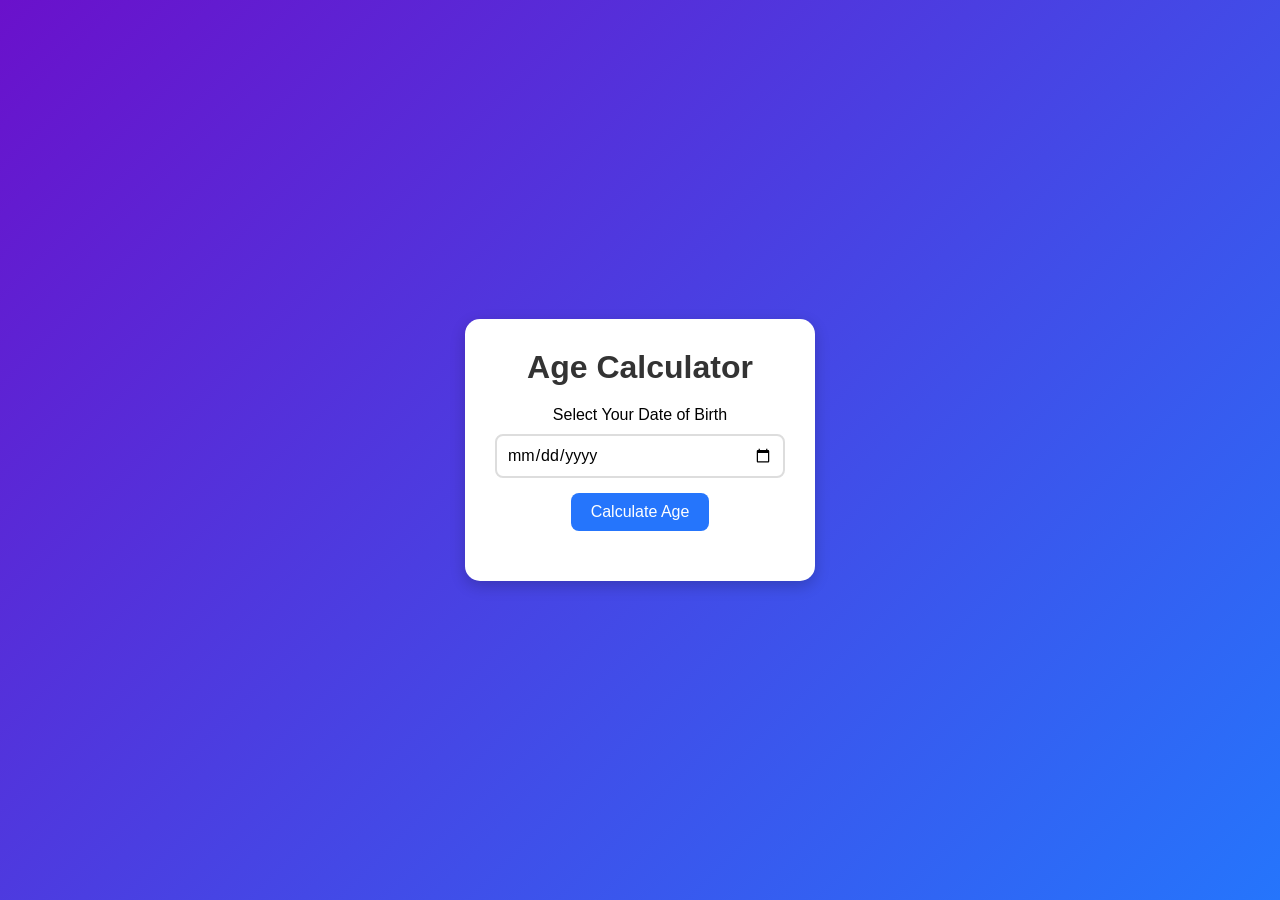
<file: index.html>
<!DOCTYPE html>
<html lang="en">
<head>
    <meta charset="UTF-8">
    <meta name="viewport" content="width=device-width, initial-scale=1.0">
    <title>Age Calculator</title>
    <link rel="stylesheet" href="style.css">
</head>
<body>

    <div class="container">
        <h1>Age Calculator</h1>

        <label>Select Your Date of Birth</label>
        <input type="date" id="dob">

        <button onclick="calculateAge()">Calculate Age</button>

        <div id="result"></div>
    </div>

    <script src="script.js"></script>
</body>
</html>
</file>
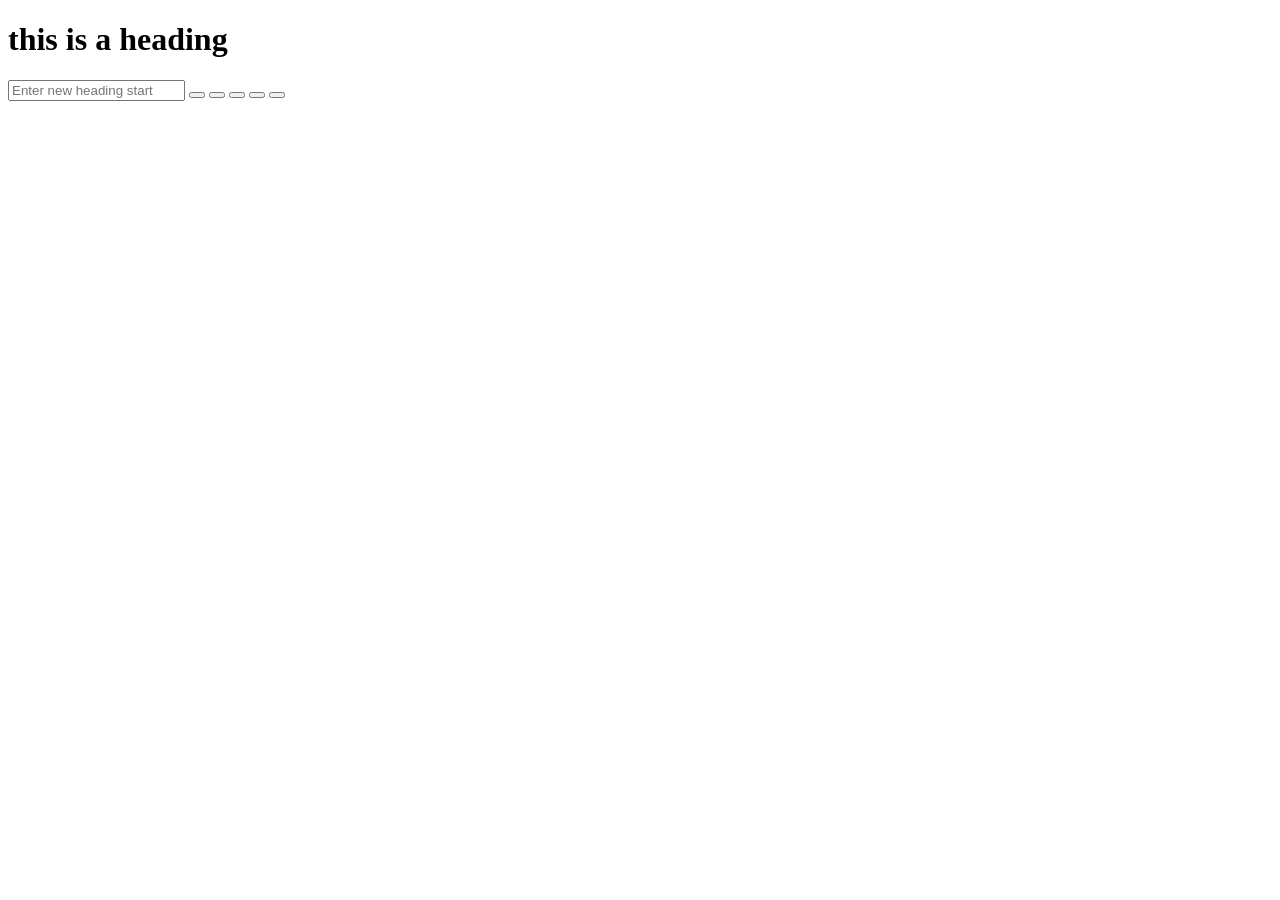
<file: v/experiment1.html/index.html>
<!DOCTYPE html>
<html lang="en">
<head>
    <meta charset="UTF-8">
    <meta name="viewport" content="width=device-width, initial-scale=1.0">
    <title>Document</title>
</head>
<body>
    <div class="container">
        <h1 class="heading">
            this is a heading
        </h1>
        <form>
            <input type="text" name="" id="text" placeholder="Enter new heading start">
            <button type="button" id=""></button>
            <button type="button"></button>
            <button type="button"></button>
            <button type="button"></button>
            <button type="button"></button>
        </form>
    </div>
</body>
</html>
</file>
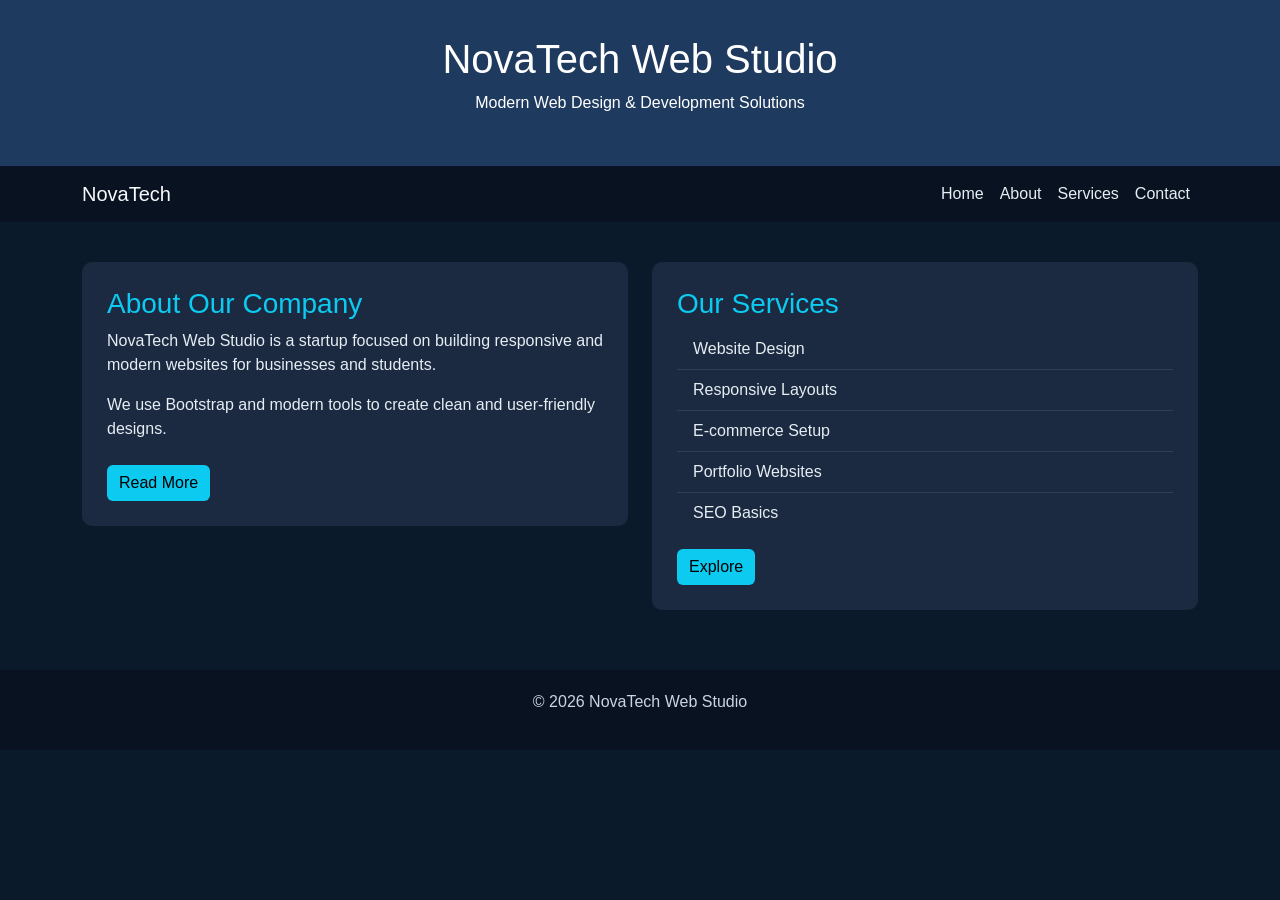
<file: v/practise.html>
<!DOCTYPE html>
<html lang="en">
<head>
<meta charset="UTF-8">
<meta name="viewport" content="width=device-width, initial-scale=1.0">
<title>Experiment 1</title>

<link href="https://cdn.jsdelivr.net/npm/bootstrap@5.3.8/dist/css/bootstrap.min.css" rel="stylesheet">

<style>

body{
background:#0b1a2b;
font-family: Arial;
color:#e6edf3;
margin:0;
padding:0;
}

header{
background:#1f3a5f;
color:#ffffff;
padding:35px;
text-align:center;
}

nav{
background:#091221;
}

nav a{
color:#e6edf3 !important;
}

nav a:hover{
color:#0dcaf0 !important;
}

section{
padding:40px;
}

.card-box{
background:#1b2a41;
padding:25px;
border-radius:10px;
margin-bottom:20px;
}

.card-box h3{
color:#0dcaf0;
}

.list-group-item{
background:transparent;
color:#e6edf3;
border-color:#2f3e55;
}

.btn-custom{
background:#0dcaf0;
color:#000;
border:none;
}

.btn-custom:hover{
background:#0bb5d4;
}

footer{
background:#091221;
color:#cbd5e1;
text-align:center;
padding:20px;
}

</style>

</head>

<body>

<header>
<h1>NovaTech Web Studio</h1>
<p>Modern Web Design & Development Solutions</p>
</header>

<nav class="navbar navbar-expand-md">
<div class="container">

<a class="navbar-brand text-light" href="#">NovaTech</a>

<button class="navbar-toggler bg-light" data-bs-toggle="collapse" data-bs-target="#menu">
<span class="navbar-toggler-icon"></span>
</button>

<div class="collapse navbar-collapse" id="menu">
<ul class="navbar-nav ms-auto">
<li class="nav-item"><a class="nav-link" href="#">Home</a></li>
<li class="nav-item"><a class="nav-link" href="#">About</a></li>
<li class="nav-item"><a class="nav-link" href="#">Services</a></li>
<li class="nav-item"><a class="nav-link" href="#">Contact</a></li>
</ul>
</div>

</div>
</nav>

<section>
<div class="container">
<div class="row">

<div class="col-12 col-md-6">
<div class="card-box">
<h3>About Our Company</h3>

<p>
NovaTech Web Studio is a startup focused on building responsive and modern websites for businesses and students.
</p>

<p>
We use Bootstrap and modern tools to create clean and user-friendly designs.
</p>

<a href="#" class="btn btn-custom mt-2">Read More</a>

</div>
</div>

<div class="col-12 col-md-6">
<div class="card-box">

<h3>Our Services</h3>

<ul class="list-group list-group-flush">
<li class="list-group-item">Website Design</li>
<li class="list-group-item">Responsive Layouts</li>
<li class="list-group-item">E-commerce Setup</li>
<li class="list-group-item">Portfolio Websites</li>
<li class="list-group-item">SEO Basics</li>
</ul>

<a href="#" class="btn btn-custom mt-3">Explore</a>

</div>
</div>

</div>
</div>
</section>

<footer>
<p>©️ 2026 NovaTech Web Studio</p>
</footer>

<script src="https://cdn.jsdelivr.net/npm/bootstrap@5.3.8/dist/js/bootstrap.bundle.min.js"></script>

</body>
</html>
</file>
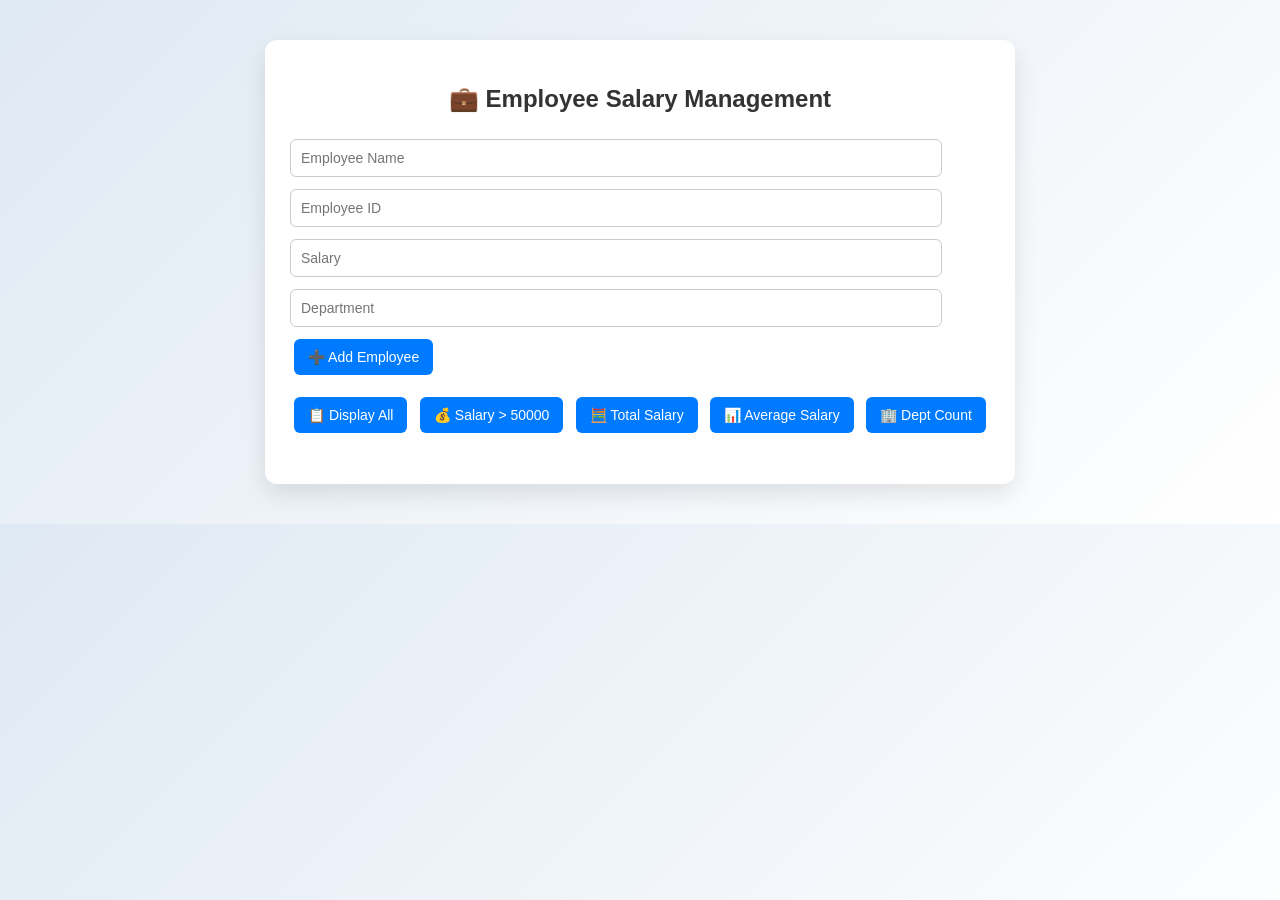
<file: v/experiment1.html/exp5.html>
<!DOCTYPE html>
<html lang="en">
<head>
<meta charset="UTF-8">
<meta name="viewport" content="width=device-width, initial-scale=1.0">

<title>Employee Salary Management</title>

<style>

body{
font-family:'Segoe UI',sans-serif;
background:linear-gradient(135deg,#dfe9f3,#ffffff);
margin:0;
padding:0;
}

.container{
width:700px;
max-width:90%;
margin:40px auto;
padding:25px;
background:white;
border-radius:12px;
box-shadow:0 10px 25px rgba(0,0,0,0.1);
}

h2{
margin-bottom:20px;
color:#333;
text-align:center;
}

input{
width:90%;
padding:10px;
margin:6px 0;
border:1px solid #ccc;
border-radius:6px;
font-size:14px;
}

button{
padding:10px 14px;
margin:6px 4px;
border:none;
border-radius:6px;
background:#007bff;
color:white;
font-size:14px;
cursor:pointer;
transition:0.2s;
}

button:hover{
background:#0056b3;
}

.btn-group{
margin-top:10px;
}

#output{
margin-top:20px;
}

table{
width:100%;
border-collapse:collapse;
margin-top:10px;
}

th,td{
padding:10px;
border:1px solid #ddd;
text-align:center;
}

th{
background:#007bff;
color:white;
}

tr:nth-child(even){
background:#f9f9f9;
}

.card{
background:#f8f9fa;
padding:15px;
border-radius:8px;
margin-top:10px;
text-align:center;
font-weight:bold;
}

</style>

</head>

<body>

<div class="container">

<h2>💼 Employee Salary Management</h2>

<input type="text" id="name" placeholder="Employee Name">

<input type="text" id="empId" placeholder="Employee ID">

<input type="number" id="salary" placeholder="Salary">

<input type="text" id="dept" placeholder="Department">

<br>

<button onclick="addEmployee()">
➕ Add Employee
</button>

<div class="btn-group">

<button onclick="displayEmployees()">
📋 Display All
</button>

<button onclick="filterSalary()">
💰 Salary > 50000
</button>

<button onclick="totalSalary()">
🧮 Total Salary
</button>

<button onclick="averageSalary()">
📊 Average Salary
</button>

<button onclick="countDepartment()">
🏢 Dept Count
</button>

</div>

<div id="output"></div>

</div>

<script>

let employees = [];

function addEmployee(){

let name = document.getElementById("name").value;

let empId = document.getElementById("empId").value;

let salary = parseFloat(document.getElementById("salary").value);

let dept = document.getElementById("dept").value;

if(name === "" || empId === "" || isNaN(salary) || dept === ""){

alert("Please fill all fields properly");

return;

}

let employee = {

name:name,
id:empId,
salary:salary,
department:dept

};

employees.push(employee);

alert("Employee Added Successfully!");

document.getElementById("name").value = "";
document.getElementById("empId").value = "";
document.getElementById("salary").value = "";
document.getElementById("dept").value = "";

}

function displayEmployees(){

if(employees.length === 0){

document.getElementById("output").innerHTML =
"<div class='card'>No Employees Found</div>";

return;

}

let output = `

<h3>All Employees</h3>

<table>

<tr>
<th>Name</th>
<th>ID</th>
<th>Salary</th>
<th>Department</th>
</tr>

`;

employees.forEach(emp => {

output += `

<tr>
<td>${emp.name}</td>
<td>${emp.id}</td>
<td>₹${emp.salary}</td>
<td>${emp.department}</td>
</tr>

`;

});

output += "</table>";

document.getElementById("output").innerHTML = output;

}

function filterSalary(){

let filtered = employees.filter(
emp => emp.salary > 50000
);

if(filtered.length === 0){

document.getElementById("output").innerHTML =
"<div class='card'>No employees above ₹50,000</div>";

return;

}

let output = `

<h3>Salary > ₹50,000</h3>

<table>

<tr>
<th>Name</th>
<th>Salary</th>
</tr>

`;

filtered.forEach(emp => {

output += `

<tr>
<td>${emp.name}</td>
<td>₹${emp.salary}</td>
</tr>

`;

});

output += "</table>";

document.getElementById("output").innerHTML = output;

}

function totalSalary(){

let total = employees.reduce(
(sum, emp) => sum + emp.salary, 0
);

document.getElementById("output").innerHTML =

`<div class="card">
Total Salary: ₹${total}
</div>`;

}

function averageSalary(){

if(employees.length === 0){

document.getElementById("output").innerHTML =

"<div class='card'>No employee records</div>";

return;

}

let total = employees.reduce(
(sum, emp) => sum + emp.salary, 0
);

let avg = total / employees.length;

document.getElementById("output").innerHTML =

`<div class="card">
Average Salary: ₹${avg.toFixed(2)}
</div>`;

}

function countDepartment(){

let deptName = prompt("Enter Department Name:");

let count = employees.filter(
emp => emp.department === deptName
).length;

document.getElementById("output").innerHTML =

`<div class="card">
${deptName} Department: ${count} Employees
</div>`;

}

</script>

</body>
</html>
</file>
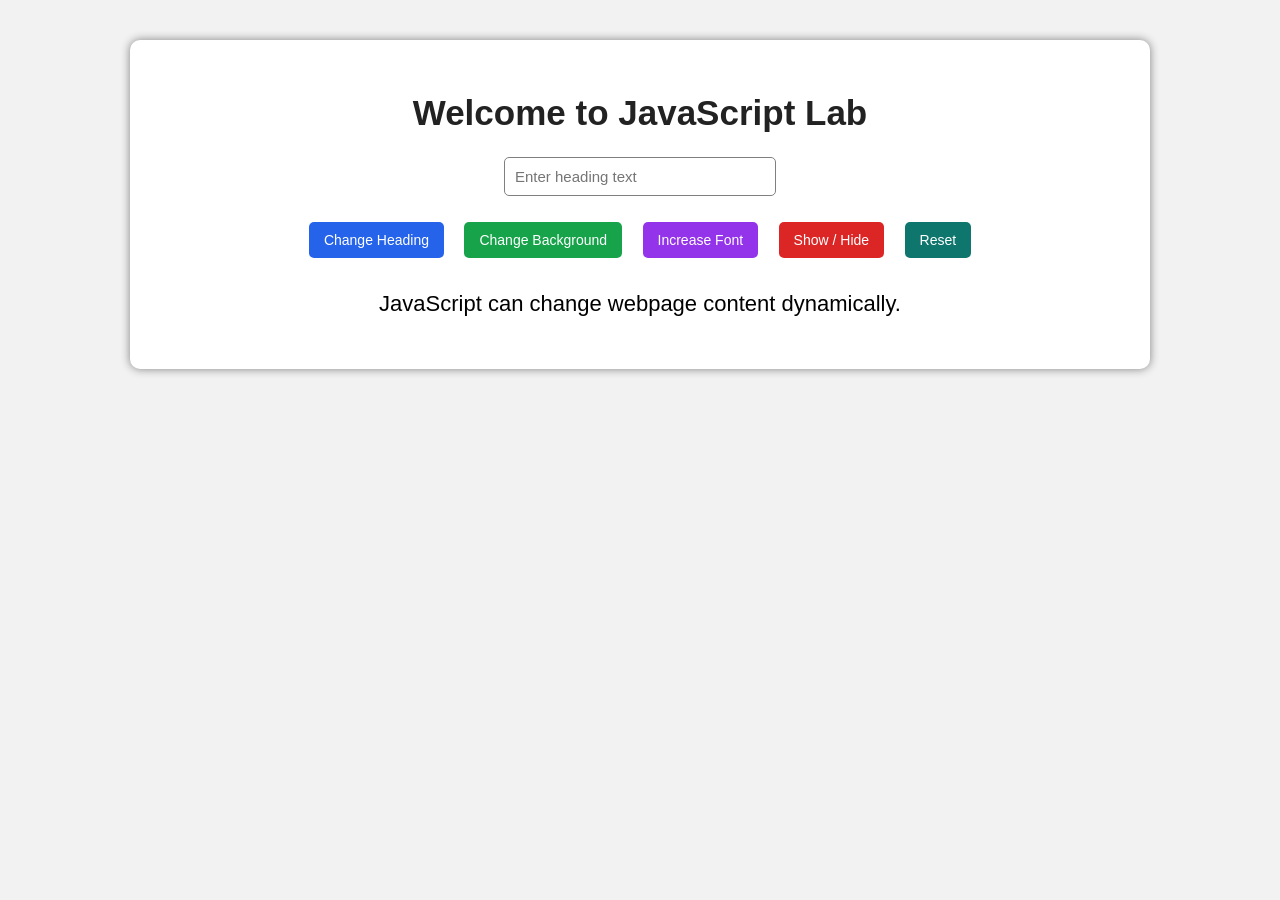
<file: v/experiment1.html/exp6.html>
<!DOCTYPE html>
<html>
<head>

<title>DOM Experiment</title>

<style>

body{
font-family:Arial;
background-color:#f2f2f2;
margin:0;
padding:0;
transition:0.3s;
}

.box{

width:75%;
margin:40px auto;
background-color:white;
padding:30px;
text-align:center;
border-radius:10px;
box-shadow:0px 0px 10px gray;

}

h1{
color:#222;
font-size:35px;
transition:0.3s;
}

input{

padding:10px;
width:250px;
border-radius:5px;
border:1px solid gray;
font-size:15px;

}

button{

padding:10px 15px;
margin:8px;
border:none;
border-radius:5px;
color:white;
cursor:pointer;
font-size:14px;

}

#textBtn{
background-color:#2563eb;
}

#bgBtn{
background-color:#16a34a;
}

#fontBtn{
background-color:#9333ea;
}

#toggleBtn{
background-color:#dc2626;
}

#resetBtn{
background-color:#0f766e;
}

p{
margin-top:25px;
font-size:22px;
}

</style>

</head>

<body>

<div class="box">

<h1 id="heading">
Welcome to JavaScript Lab
</h1>

<input 
type="text"
id="inputText"
placeholder="Enter heading text">

<br><br>

<button id="textBtn">
Change Heading
</button>

<button id="bgBtn">
Change Background
</button>

<button id="fontBtn">
Increase Font
</button>

<button id="toggleBtn">
Show / Hide
</button>

<button id="resetBtn">
Reset
</button>

<p id="para">
JavaScript can change webpage content dynamically.
</p>

</div>

<script>

let heading = document.getElementById("heading");

let input = document.getElementById("inputText");

let para = document.getElementById("para");

let colors = [

"#f2f2f2",
"#dbeafe",
"#fde68a",
"#fecdd3",
"#bbf7d0",
"#ddd6fe"

];

let index = 0;

document.getElementById("textBtn").onclick = function(){

if(input.value != "")
{
heading.innerHTML = input.value;
}

};

document.getElementById("bgBtn").onclick = function(){

index++;

if(index >= colors.length)
{
index = 0;
}

document.body.style.backgroundColor = colors[index];

};

document.getElementById("fontBtn").onclick = function(){

heading.style.fontSize = "45px";

};

let show = true;

document.getElementById("toggleBtn").onclick = function(){

if(show == true)
{
para.style.display = "none";
show = false;
}

else
{
para.style.display = "block";
show = true;
}

};

document.getElementById("resetBtn").onclick = function(){

heading.innerHTML = "Welcome to JavaScript Lab";

heading.style.fontSize = "35px";

document.body.style.backgroundColor = "#f2f2f2";

para.style.display = "block";

input.value = "";

show = true;

index = 0;

};

</script>

</body>
</html>
</file>
<file: style.css>
* {
    margin: 0;
    padding: 0;
    box-sizing: border-box;
    font-family: Arial, sans-serif;
}

body {
    display: flex;
    justify-content: center;
    align-items: center;
    height: 100vh;
    background: linear-gradient(135deg, #6a11cb, #2575fc);
}

.container {
    background: white;
    padding: 30px;
    border-radius: 15px;
    box-shadow: 0 5px 15px rgba(0,0,0,0.2);
    text-align: center;
    width: 350px;
}

h1 {
    margin-bottom: 20px;
    color: #333;
}

label {
    display: block;
    margin-bottom: 10px;
}

input {
    width: 100%;
    padding: 10px;
    margin-bottom: 15px;
    border: 2px solid #ddd;
    border-radius: 8px;
    font-size: 16px;
}

button {
    background: #2575fc;
    color: white;
    border: none;
    padding: 10px 20px;
    border-radius: 8px;
    cursor: pointer;
    font-size: 16px;
}

button:hover {
    background: #1a5ad9;
}

#result {
    margin-top: 20px;
    font-size: 18px;
    font-weight: bold;
    color: #444;
}
</file>
